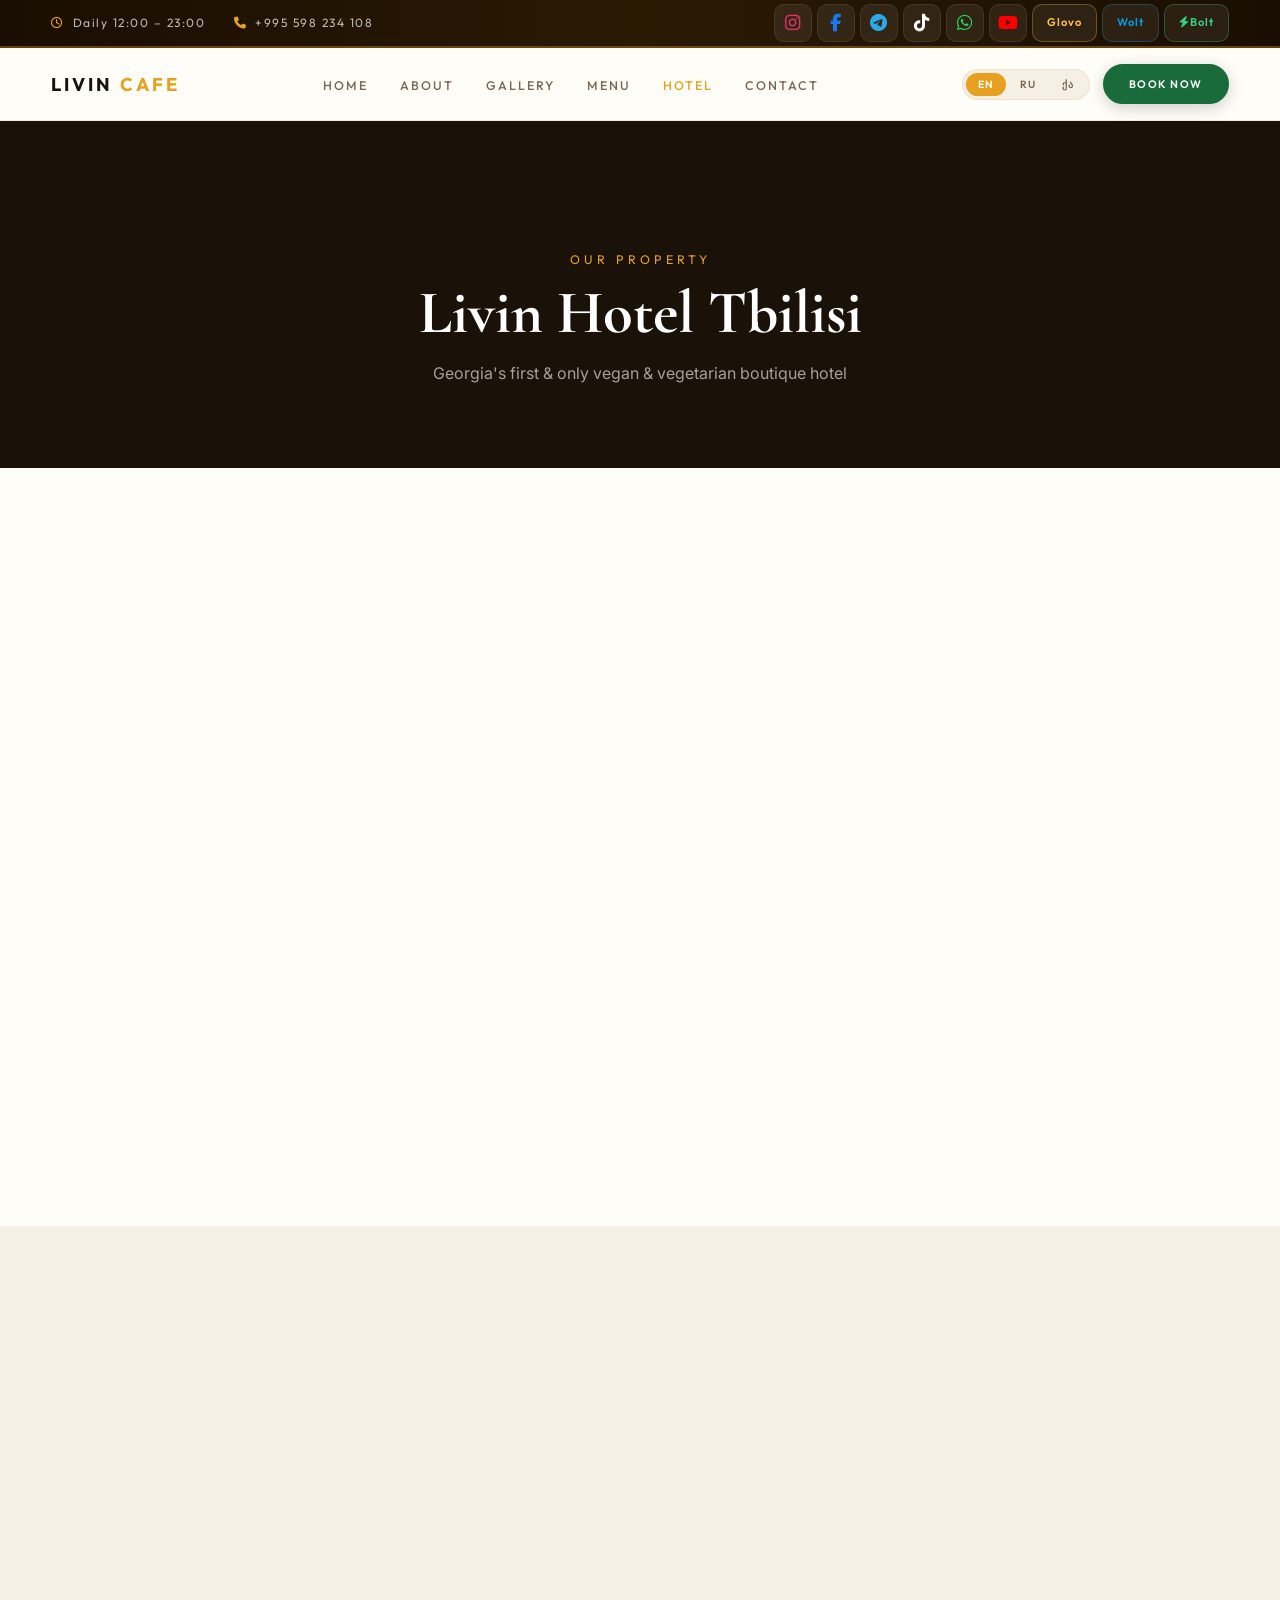
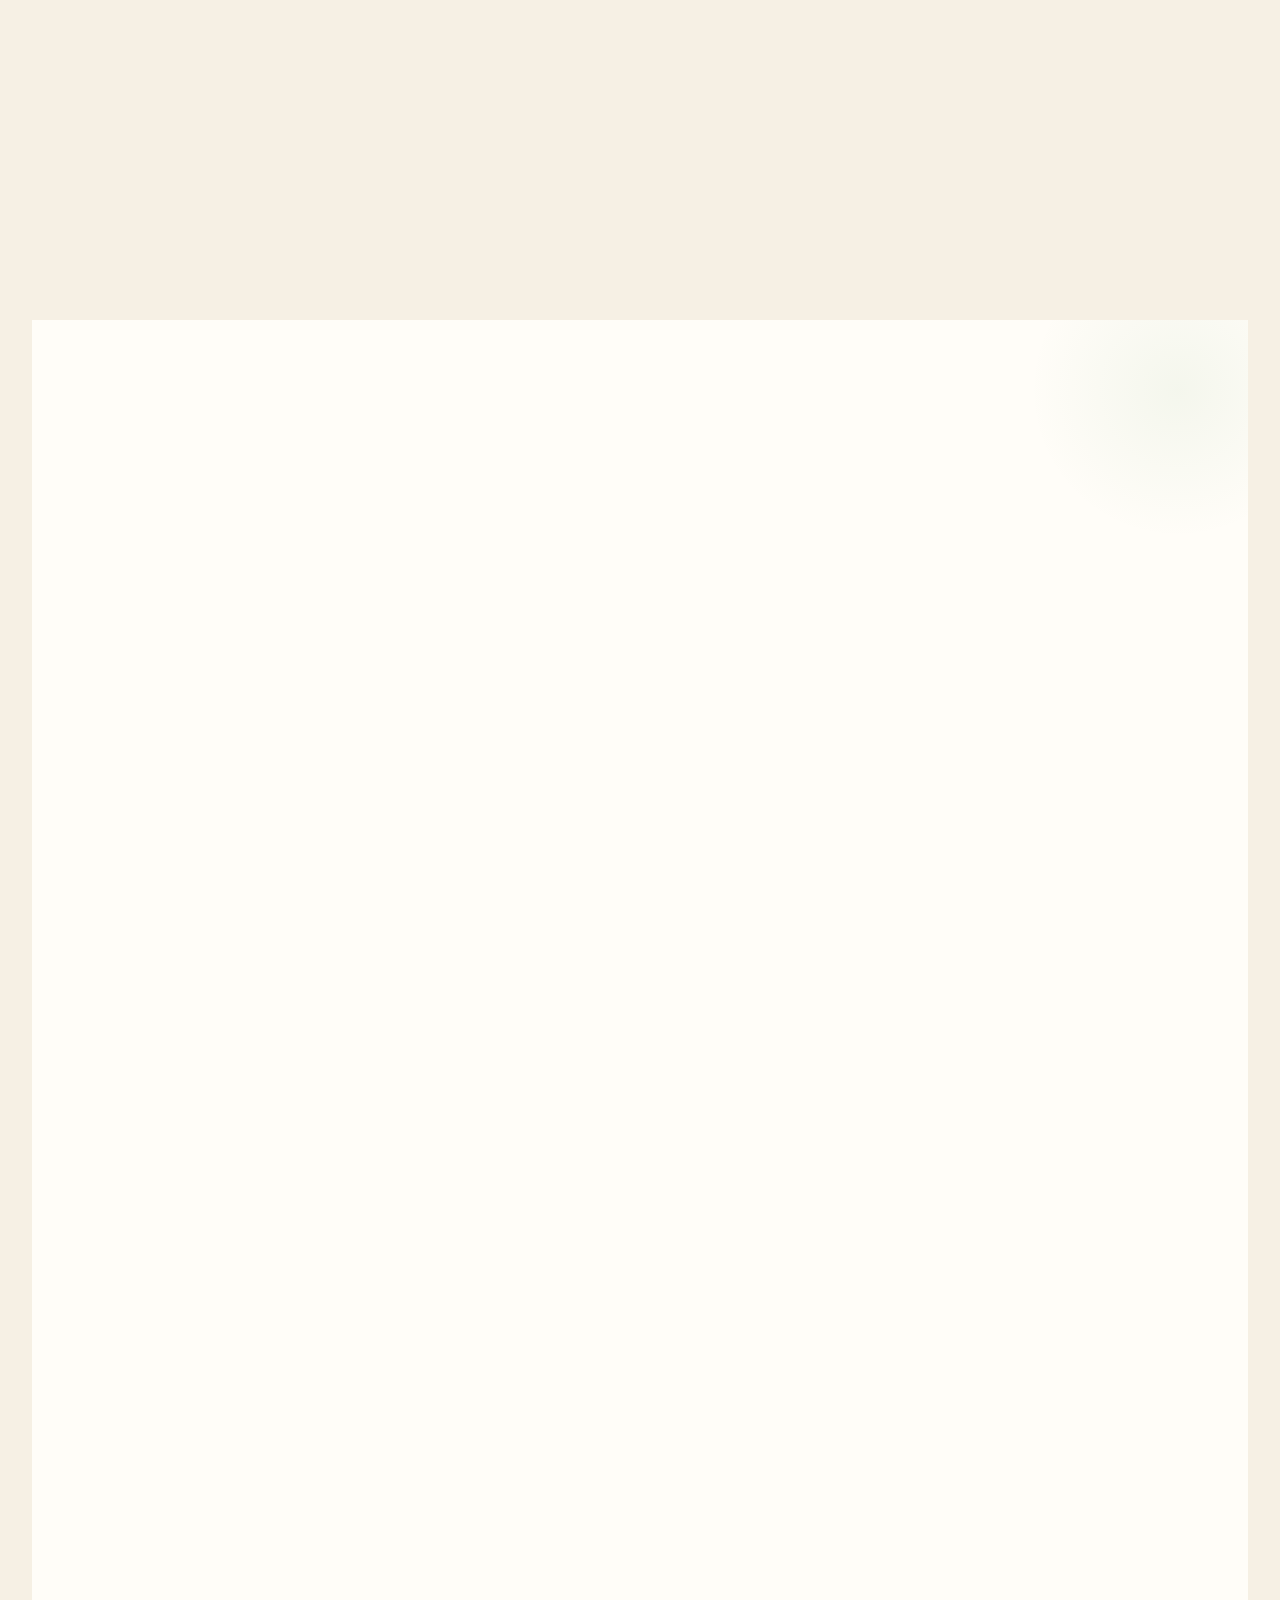
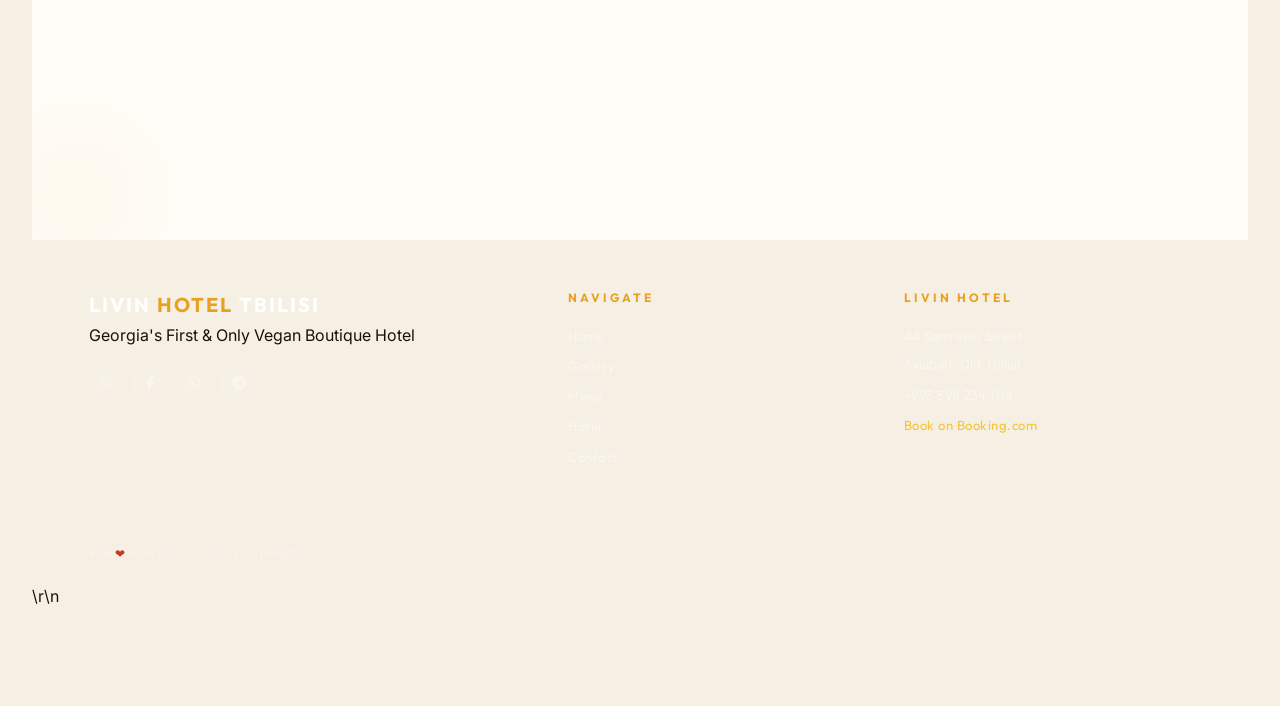
<file: hotel.html>
﻿<!DOCTYPE html><html lang="en"><head>
    <link rel="manifest" href="manifest.json"><meta charset="UTF-8"><meta name="viewport" content="width=device-width,initial-scale=1.0"><title>Livin Hotel Tbilisi — First Vegan Boutique Hotel</title><meta name="description" content="Livin Hotel Tbilisi — Georgia first and only vegan and vegetarian boutique hotel with panoramic views of Holy Trinity Cathedral."><link rel="icon" type="image/png" href="favicon.png">
  <link rel="shortcut icon" href="favicon.ico">
  <link rel="stylesheet" href="style.css"><link rel="stylesheet" href="https://cdnjs.cloudflare.com/ajax/libs/font-awesome/6.5.1/css/all.min.css"></head><body><div class="top-bar">
  <div class="top-bar-left">
    <span class="top-hours"><i class="far fa-clock"></i> <span data-i18n="topHours">Daily 12:00 – 23:00</span></span>
    <a href="tel:+995598234108" class="top-phone"><i class="fas fa-phone"></i> +995 598 234 108</a>
  </div>
  <div class="top-bar-right">
    <a href="https://www.instagram.com/livin.cafe.tbilisi" target="_blank" class="tsoc ig"><i class="fab fa-instagram"></i></a>
    <a href="https://www.facebook.com/livincafetbilisi" target="_blank" class="tsoc fb"><i class="fab fa-facebook-f"></i></a>
    <a href="https://t.me/LIVINCAFETBILISI" target="_blank" class="tsoc tg"><i class="fab fa-telegram-plane"></i></a>
    <a href="https://www.tiktok.com/@livin.cafe.tbilisi" target="_blank" class="tsoc tt"><i class="fab fa-tiktok"></i></a>
    <a href="https://wa.me/995598234108" target="_blank" class="tsoc wa"><i class="fab fa-whatsapp"></i></a>
    <a href="https://www.youtube.com/@LivinCafeTbilisi" target="_blank" class="tsoc yt"><i class="fab fa-youtube"></i></a>
    <a href="https://glovoapp.com/ka/ge/tbilisi/stores/livin-cafe-tbilisi-tbi" target="_blank" class="tsoc tsoc-delivery glovo">Glovo</a>
    <a href="https://wolt.com/ka/geo/tbilisi/restaurant/livin-caf-tbilisi" target="_blank" class="tsoc tsoc-delivery wolt">Wolt</a>
    <a href="#" class="tsoc tsoc-delivery bolt"><i class="fas fa-bolt"></i> Bolt</a>
  </div>
</div>
<nav class="nav" id="nav">
  <a href="index.html" class="nav-logo"><span class="nav-brand">LIVIN <em>CAFE</em></span></a>
  <ul class="nav-center">
    <li><a href="index.html" data-i18n="navHome">Home</a></li>
    <li><a href="index.html#about" data-i18n="navAbout">About</a></li>
    <li><a href="gallery.html" data-i18n="navGallery">Gallery</a></li>
    <li><a href="index.html#menu" data-i18n="navMenu">Menu</a></li>
    <li><a href="hotel.html" class="active" data-i18n="navHotel">Hotel</a></li>
    <li><a href="index.html#contact" data-i18n="navContact">Contact</a></li>
  </ul>
  <div class="nav-right">
    <div class="lang-toggle">
      <button class="lang-btn active" data-lang="en">EN</button>
      <button class="lang-btn" data-lang="ru">RU</button>
      <button class="lang-btn" data-lang="ka">ქა</button>
    </div>
    <a href="https://www.booking.com/Share-yC6wMX" target="_blank" class="nav-cta" data-i18n="hotelBtn">Book Now</a>
  </div>
  <button class="hamburger" id="hamburger"><span></span><span></span><span></span></button>
</nav>
<div class="mobile-nav" id="mobileNav">
  <a href="index.html">Home</a><a href="gallery.html">Gallery</a><a href="index.html#menu">Menu</a>
  <a href="hotel.html">Hotel</a><a href="index.html#contact">Contact</a>
  <a href="https://www.booking.com/Share-yC6wMX" target="_blank">Book Now</a>
  <div class="mobile-lang"><button class="lang-btn" data-lang="en">EN</button><button class="lang-btn" data-lang="ru">RU</button><button class="lang-btn" data-lang="ka">ქა</button></div>
</div><div class="page-hero">
  <div class="container">
    <span class="section-label" data-i18n="hotelLabel">Our Property</span>
    <h1 class="section-title" data-i18n="hotelTitle">Livin Hotel Tbilisi</h1>
    <p class="section-sub" data-i18n="hotelSub">Georgia's first &amp; only vegan &amp; vegetarian boutique hotel</p>
  </div>
</div>

<section style="background:var(--bg)">
  <div class="container">
    <div class="hotel-grid">
      <div class="hotel-gallery-wrap reveal">
        <img src="photos/rooftop-view.jpg" class="hotel-img-main" alt="Hotel rooftop view">
        <div class="hotel-img-row">
          <img src="photos/interior.jpg" alt="Hotel interior">
          <img src="photos/lounge.jpg" alt="Hotel lounge">
          <img src="photos/cathedral-view2.jpg" alt="Cathedral view">
        </div>
      </div>
      <div class="reveal">
        <div class="hotel-badges">
          <span class="hotel-badge"><i class="fas fa-leaf"></i> <span data-i18n="hb1">First &amp; Only Vegan Hotel</span></span>
          <span class="hotel-badge"><i class="fas fa-bed"></i> <span data-i18n="hb2">12 Room Boutique Property</span></span>
          <span class="hotel-badge"><i class="fas fa-eye"></i> <span data-i18n="hb3">Best City View</span></span>
          <span class="hotel-badge"><i class="fas fa-seedling"></i> <span data-i18n="hb4">Eco Comfort</span></span>
        </div>
        <p class="hotel-desc" data-i18n="hotelDesc">An intimate 12-room boutique stay nestled in the heart of Avlabari, Old Tbilisi. Livin Hotel is Georgia's first and only fully vegan &amp; vegetarian hotel — where every detail reflects a commitment to sustainable, mindful living. Wake up to breathtaking views of Holy Trinity Cathedral right from your window.</p>
        <a href="https://www.booking.com/Share-yC6wMX" target="_blank" class="btn-main" data-i18n="hotelBtn">Book Your Stay on Booking.com</a>
      </div>
    </div>
  </div>
</section>

<section style="background:var(--bg2)">
  <div class="container">
    <span class="section-label reveal">Location</span>
    <h2 class="section-title reveal">Find Us</h2>
    <p class="section-sub reveal">44 Samreklo Street, Avlabari — 80m from Holy Trinity Cathedral</p>
    <div class="map-wrap reveal" style="margin-top:2.5rem;height:420px">
      <iframe src="https://maps.google.com/maps?q=41.698880,44.814075&t=&z=17&ie=UTF8&iwloc=&output=embed" loading="lazy" title="Livin Hotel Map" allowfullscreen></iframe>
    </div>
  </div>

<!-- REVIEWS SECTION -->
<section class="reviews-section" id="reviews">
  <div class="container">
    <span class="section-label reveal">Guest Reviews</span>
    <h2 class="section-title reveal">What Our Guests Say</h2>
    <p class="section-sub reveal">Authentic experiences from our wonderful visitors</p>
    <div class="reviews-grid reveal">
      <div class="review-card">
        <div class="review-header">
          <div class="reviewer-info">
            <h3>Aina Sol</h3>
            <div class="reviewer-badge">8 reviews · 5 photos</div>
          </div>
          <div class="review-rating">
            <span class="heart">❤️</span><span class="heart">❤️</span><span class="heart">❤️</span><span class="heart">❤️</span><span class="heart">❤️</span><span class="heart">❤️</span><span class="heart">❤️</span>
          </div>
        </div>
        <div class="review-date">5 months ago</div>
        <div class="review-text">A beautiful new vegan/vegetarian spot in Tbilisi. The location is stunning — set high above the city with a wide, open view. It’s especially lovely at sunset, when the whole space feels peaceful and expansive.</div>
      </div>
      
      <div class="review-card">
        <div class="review-header">
          <div class="reviewer-info">
            <h3>Robin Makkar</h3>
            <div class="reviewer-badge">2 reviews · 5 photos</div>
          </div>
          <div class="review-rating">
            <span class="heart">❤️</span><span class="heart">❤️</span><span class="heart">❤️</span><span class="heart">❤️</span><span class="heart">❤️</span><span class="heart">❤️</span><span class="heart">❤️</span>
          </div>
        </div>
        <div class="review-date">3 months ago</div>
        <div class="review-text">TOO GOOD TO BE TRUE❤️❤️❤️✨✨✨. Absolutely loved this place! The food was mind-blowingly good and truly A-class. The ambience is super aesthetic and adds so much charm to the overall experience.</div>
      </div>
      
      <div class="review-card">
        <div class="review-header">
          <div class="reviewer-info">
            <h3>Anjali Kadyan</h3>
            <div class="reviewer-badge">14 reviews · 1 photo</div>
          </div>
          <div class="review-rating">
            <span class="heart">❤️</span><span class="heart">❤️</span><span class="heart">❤️</span><span class="heart">❤️</span><span class="heart">❤️</span><span class="heart">❤️</span>
          </div>
        </div>
        <div class="review-date">4 months ago</div>
        <div class="review-text">Livin Cafe in Tbilisi is an absolute gem! 🌄 The highlight is the stunning 360-degree view of the city—perfect during sunset and equally magical at night. The ambiance is calm, cozy, and ideal whether you're dining solo or with friends.</div>
      </div>
      
      <div class="review-card">
        <div class="review-header">
          <div class="reviewer-info">
            <h3>Samuel Alipour-fard</h3>
            <div class="reviewer-badge">32 reviews · 26 photos</div>
          </div>
          <div class="review-rating">
            <span class="heart">❤️</span><span class="heart">❤️</span><span class="heart">❤️</span><span class="heart">❤️</span><span class="heart">❤️</span><span class="heart">❤️</span>
          </div>
        </div>
        <div class="review-date">3 months ago</div>
        <div class="review-text">I'll first say: I highly recommend you visit. Even if you are not there for the completely vegetarian menu, you will enjoy. The food quality is exceptional and the service is outstanding.</div>
      </div>
      
      <div class="review-card">
        <div class="review-header">
          <div class="reviewer-info">
            <h3>Nil Malika</h3>
            <div class="reviewer-badge">5 reviews · 1 photo</div>
          </div>
          <div class="review-rating">
            <span class="heart">❤️</span><span class="heart">❤️</span><span class="heart">❤️</span><span class="heart">❤️</span><span class="heart">❤️</span>
          </div>
        </div>
        <div class="review-date">2 months ago</div>
        <div class="review-text">Hidden gem! 💎 The food was scrumptious. Stunning view of the Holy Trinity Church and the city. Fantastic service. A must-visit for anyone traveling to Tbilisi.</div>
      </div>
      
      <div class="review-card">
        <div class="review-header">
          <div class="reviewer-info">
            <h3>Simran</h3>
            <div class="reviewer-badge">1 review</div>
          </div>
          <div class="review-rating">
            <span class="heart">❤️</span><span class="heart">❤️</span><span class="heart">❤️</span><span class="heart">❤️</span><span class="heart">❤️</span>
          </div>
        </div>
        <div class="review-date">2 months ago</div>
        <div class="review-text">Had an absolutely wonderful time here! Such a gorgeous and cozy place, I loved it! There was great variety of food options and everything we tried was sooo goood! Definitely worth visiting! It’s gonna be my go to place now.</div>
      </div>
    </div>
    
    <div class="reviews-cta reveal">
      <p>Want to share your experience? Leave us a review on Google!</p>
      <a href="https://maps.app.goo.gl/QhFPs6GxrP2SjSTF9" target="_blank" class="btn-main">Leave a Google Review</a>
    </div>
  </div>
</section>
  <div class="footer-top">
    <div class="footer-brand">
      <div class="footer-logo-text">LIVIN <em>HOTEL</em> TBILISI</div>
      <p data-i18n="hotelSub">Georgia's First &amp; Only Vegan Boutique Hotel</p>
      <div class="footer-socials-row">
        <a href="https://www.instagram.com/livin.cafe.tbilisi" target="_blank"><i class="fab fa-instagram"></i></a>
        <a href="https://www.facebook.com/livincafetbilisi" target="_blank"><i class="fab fa-facebook-f"></i></a>
        <a href="https://wa.me/995598234108" target="_blank"><i class="fab fa-whatsapp"></i></a>
        <a href="https://t.me/LIVINCAFETBILISI" target="_blank"><i class="fab fa-telegram-plane"></i></a>
      </div>
    </div>
    <div class="footer-col">
      <h5>Navigate</h5>
      <a href="index.html">Home</a><a href="gallery.html">Gallery</a>
      <a href="index.html#menu">Menu</a><a href="hotel.html">Hotel</a><a href="index.html#contact">Contact</a>
    </div>
    <div class="footer-col">
      <h5>Livin Hotel</h5>
      <p>44 Samreklo Street</p><p>Avlabari, Old Tbilisi</p>
      <p style="margin-top:.5rem"><a href="tel:+995598234108">+995 598 234 108</a></p>
      <p><a href="https://www.booking.com/Share-yC6wMX" target="_blank" style="color:var(--saffron-light)">Book on Booking.com</a></p>
    </div>
  </div>
  <div class="footer-bottom">
    <p>With <span class="heart">&#10084;</span> from Tbilisi &middot; &copy; 2026 Livin Hotel Tbilisi</p>
    <p style="font-size:.68rem;opacity:.5">44 Samreklo, Avlabari, Old Tbilisi</p>
  </div>
</footer>
<script src="script.js"></script>    <!-- Service Worker Registration -->
    <script>
    if ('serviceWorker' in navigator) {
      window.addEventListener('load', function() {
        navigator.serviceWorker.register('/service-worker.js').then(function(registration) {
          console.log('ServiceWorker registration successful with scope: ', registration.scope);
        }, function(err) {
          console.log('ServiceWorker registration failed: ', err);
        });
      });
    }
    </script>
  </body></html>
\r\n
</file>
<file: style.css>
﻿@import url('https://fonts.googleapis.com/css2?family=Cormorant+Garamond:ital,wght@0,400;0,600;0,700;1,400;1,700&family=Inter:wght@300;400;500;600&family=Outfit:wght@300;400;500;600;700&display=swap');:root{--green:#1a6b3c;--green-light:#2ecc71;--gold:#c9a84c;--saffron:#e8a020;--saffron-light:#f5c430;--bg:#fffdf8;--bg2:#f6f0e4;--bg3:#f0e8d5;--card:#ffffff;--dark:#1a1208;--dark2:#120d06;--text:#1a1208;--text-muted:#7a6652;--border:rgba(201,168,76,.18);--heading:'Cormorant Garamond',serif;--body:'Inter',sans-serif;--accent:'Outfit',sans-serif;--shadow:0 4px 24px rgba(26,18,8,.08);--shadow-lg:0 12px 50px rgba(26,18,8,.14)}*,*::before,*::after{margin:0;padding:0;box-sizing:border-box}html{scroll-behavior:smooth}body{font-family:var(--body);background:var(--bg);color:var(--text);overflow-x:hidden;line-height:1.7}::-webkit-scrollbar{width:4px}::-webkit-scrollbar-track{background:var(--bg2)}::-webkit-scrollbar-thumb{background:var(--saffron);border-radius:3px}.skip-link{position:absolute;top:-40px;left:0;background:var(--saffron);color:white;padding:8px 16px;z-index:1000;transition:top 0.3s;font-family:var(--accent);font-size:0.875rem;border-radius:0 0 8px 8px;}.skip-link:focus{top:0;}.lang-btn{transition:all 0.3s ease;position:relative;overflow:hidden;}.lang-btn:active{transform:scale(0.95);}.lang-btn::after{content:'';position:absolute;top:50%;left:50%;width:0;height:0;background:rgba(255,255,255,0.2);border-radius:50%;transform:translate(-50%,-50%);transition:width 0.3s ease,height 0.3s ease;}.lang-btn:active::after{width:100px;height:100px;}.nav-cta{position:relative;overflow:hidden;font-weight:700;box-shadow:0 4px 15px rgba(26,18,8,0.2);}.nav-cta:hover{box-shadow:0 6px 20px rgba(26,18,8,0.3);transform:translateY(-2px);}.nav-cta:active{transform:translateY(0);}.marquee{position:relative;}.marquee-controls{position:absolute;bottom:10px;right:15px;display:flex;gap:8px;z-index:10;}.marquee-btn{width:32px;height:32px;border-radius:50%;background:rgba(255,255,255,0.1);border:1px solid rgba(255,255,255,0.2);color:var(--saffron);display:flex;align-items:center;justify-content:center;cursor:pointer;transition:all 0.3s ease;font-size:0.875rem;}.marquee-btn:hover{background:rgba(255,255,255,0.2);transform:scale(1.1);}.marquee-btn:active{transform:scale(0.9);}.top-bar{background:linear-gradient(90deg,#1a0e02 0%,#2a1a04 50%,#1a0e02 100%);border-bottom:2px solid rgba(232,160,32,.35);padding:.6rem 4%;display:flex;align-items:center;justify-content:space-between;position:sticky;top:0;z-index:200;height:48px}.top-bar-left{display:flex;align-items:center;gap:1.8rem}.top-hours,.top-phone{font-family:var(--accent);font-size:.75rem;color:rgba(255,255,255,.7);letter-spacing:1.5px;text-decoration:none;display:flex;align-items:center;gap:8px;transition:.3s}.top-hours i{color:var(--saffron)}.top-phone i{color:var(--saffron)}.top-phone:hover{color:var(--saffron-light)}.top-bar-right{display:flex;align-items:center;gap:5px}.tsoc{width:38px;height:38px;border-radius:10px;background:rgba(255,255,255,.07);display:flex;align-items:center;justify-content:center;text-decoration:none;color:rgba(255,255,255,.6);font-size:1.1rem;transition:.3s;border:1px solid rgba(255,255,255,.08)}.tsoc:hover{transform:translateY(-2px);background:rgba(255,255,255,.14);border-color:rgba(255,255,255,.2)}.tsoc.ig:hover{color:#E1306C;border-color:#E1306C;background:rgba(225,48,108,.12)}.tsoc.fb:hover{color:#1877F2;border-color:#1877F2;background:rgba(24,119,242,.12)}.tsoc.tg:hover{color:#29A9EB;border-color:#29A9EB;background:rgba(41,169,235,.12)}.tsoc.tt:hover{color:#fff;border-color:#fff;background:#000}.tsoc.wa:hover{color:#25D366;border-color:#25D366;background:rgba(37,211,102,.12)}.tsoc.yt:hover{color:#FF0000;border-color:#FF0000;background:rgba(255,0,0,.12)}.tsoc.ig{color:#E1306C}.tsoc.fb{color:#1877F2}.tsoc.tg{color:#29A9EB}.tsoc.tt{color:#fff}.tsoc.wa{color:#25D366}.tsoc.yt{color:#FF0000}.tsoc-delivery{width:auto;padding:0 14px;font-family:var(--accent);font-size:.7rem;font-weight:600;letter-spacing:1px;color:rgba(255,255,255,.7)!important}.tsoc-delivery.glovo{color:#FFC244!important;border-color:rgba(255,194,68,.3)!important}.tsoc-delivery.wolt{color:#009de0!important;border-color:rgba(0,157,224,.3)!important}.tsoc-delivery.bolt{color:#34D186!important;border-color:rgba(52,209,134,.3)!important}.nav{position:sticky;top:48px;width:100%;z-index:100;padding:1rem 4%;display:flex;align-items:center;justify-content:space-between;background:rgba(255,253,248,.96);backdrop-filter:blur(20px);-webkit-backdrop-filter:blur(20px);border-bottom:1px solid var(--border);transition:.4s;will-change:padding,box-shadow}.nav.scrolled{padding:.7rem 4%;box-shadow:var(--shadow)}.page-hero,.marquee{margin-top:0}.nav-logo{text-decoration:none}.nav-brand{font-family:var(--accent);font-size:1.15rem;font-weight:700;color:var(--dark);letter-spacing:3px}.nav-brand em{color:var(--saffron);font-style:normal}.nav-center{display:flex;gap:2rem;list-style:none}.nav-center a{text-decoration:none;color:var(--text-muted);font-size:.78rem;font-weight:500;letter-spacing:2px;text-transform:uppercase;transition:color .3s;font-family:var(--accent);position:relative}.nav-center a:hover,.nav-center a.active{color:var(--saffron)}.nav-center a::after{content:'';position:absolute;bottom:-4px;left:0;width:0;height:2px;background:var(--saffron);border-radius:2px;transition:width .3s}.nav-center a:hover::after{width:100%}.nav-right{display:flex;align-items:center;gap:.8rem}.lang-toggle{display:flex;gap:2px;background:var(--bg2);border-radius:20px;padding:3px;border:1px solid var(--border)}.lang-btn{padding:5px 12px;border-radius:16px;border:none;background:transparent;color:var(--text-muted);font-size:.65rem;font-weight:600;cursor:pointer;transition:.3s;font-family:var(--accent);letter-spacing:1px}.lang-btn.active{background:var(--saffron);color:#fff}.nav-cta{padding:9px 24px;border-radius:30px;background:var(--green);color:#fff;text-decoration:none;font-size:.68rem;font-weight:600;letter-spacing:1.5px;text-transform:uppercase;transition:.3s;font-family:var(--accent);border:2px solid var(--green)}.nav-cta:hover{background:transparent;color:var(--green);border-color:var(--green)}.hamburger{display:none;flex-direction:column;gap:5px;cursor:pointer;background:none;border:none;padding:4px}.hamburger span{display:block;width:26px;height:2px;background:var(--dark);transition:.3s;border-radius:2px}.hamburger.active span:nth-child(1){transform:rotate(45deg) translate(5px,5px)}.hamburger.active span:nth-child(2){opacity:0}.hamburger.active span:nth-child(3){transform:rotate(-45deg) translate(5px,-5px)}.mobile-nav{display:none;position:fixed;inset:0;background:rgba(255,253,248,.98);backdrop-filter:blur(30px);-webkit-backdrop-filter:blur(30px);z-index:999;flex-direction:column;justify-content:center;align-items:center;transform:translateX(100%);transition:transform .5s cubic-bezier(.16,1,.3,1)}.mobile-nav.open{transform:translateX(0)}.mobile-nav a{font-family:var(--heading);font-size:2.2rem;color:var(--dark);text-decoration:none;padding:.5rem;display:block;transition:.3s;font-weight:600}.mobile-nav a:hover{color:var(--saffron)}.mobile-lang{display:flex;gap:8px;margin-top:2rem}.mobile-lang .lang-btn{padding:10px 22px;font-size:.85rem}.hero{position:relative;height:100vh;min-height:700px;display:flex;align-items:flex-end;padding-bottom:7rem}.hero-video-wrap{position:absolute;inset:0;will-change:transform;overflow:hidden}.hero-video{width:100%;height:100%;object-fit:cover;filter:brightness(.55) saturate(1.15)}.hero-overlay{position:absolute;inset:0;background:linear-gradient(180deg,rgba(26,18,8,.5) 0%,rgba(26,18,8,.1) 30%,transparent 50%,rgba(26,18,8,.45) 70%,rgba(26,18,8,.92) 100%)}.hero-content{position:relative;z-index:2;padding:0 6%;max-width:950px;width:100%}.hero-label{font-family:var(--accent);font-size:.75rem;letter-spacing:4px;text-transform:uppercase;color:var(--saffron);margin-bottom:1.4rem;display:block;opacity:0;animation:fadeUp .8s .2s forwards}.hero h1{font-family:var(--heading);font-size:clamp(4rem,8vw,7.5rem);font-weight:700;line-height:.96;letter-spacing:-2px;margin-bottom:1.8rem;opacity:0;animation:fadeUp .8s .4s forwards;color:#fff}.hero h1 .green{color:var(--green-light)}.hero h1 .gold{color:var(--saffron-light)}.hero-desc{font-size:clamp(1.05rem,1.5vw,1.2rem);color:rgba(255,255,255,.88);font-weight:400;max-width:580px;margin-bottom:3rem;line-height:1.85;opacity:0;animation:fadeUp .8s .6s forwards}.hero-actions{display:flex;gap:1rem;flex-wrap:wrap;opacity:0;animation:fadeUp .8s .9s forwards}.btn-main{padding:14px 38px;border-radius:50px;background:var(--saffron);color:#fff;text-decoration:none;font-size:.78rem;font-weight:600;letter-spacing:1.5px;text-transform:uppercase;transition:.3s;border:2px solid var(--saffron);font-family:var(--accent);display:inline-flex;align-items:center;gap:8px}.btn-main:hover{background:transparent;color:var(--saffron);box-shadow:0 0 30px rgba(232,160,32,.2)}.btn-ghost{padding:14px 38px;border-radius:50px;background:transparent;color:#fff;text-decoration:none;font-size:.78rem;font-weight:500;letter-spacing:1.5px;text-transform:uppercase;border:1px solid rgba(255,255,255,.3);transition:.3s;font-family:var(--accent)}.btn-ghost:hover{border-color:var(--saffron);color:var(--saffron)}.hero-scroll{position:absolute;bottom:2.5rem;left:50%;transform:translateX(-50%);z-index:2;display:flex;flex-direction:column;align-items:center;gap:6px;opacity:0;animation:fadeIn 1s 1.5s forwards}.hero-scroll span{font-family:var(--accent);font-size:.58rem;letter-spacing:4px;text-transform:uppercase;color:rgba(255,255,255,.5)}.hero-scroll-line{width:1px;height:32px;background:linear-gradient(180deg,var(--saffron),transparent);animation:pulse 2s infinite}.marquee{overflow:hidden;padding:1.2rem 0;background:var(--dark);border-top:2px solid rgba(232,160,32,.2);border-bottom:2px solid rgba(232,160,32,.2)}.marquee-track{display:flex;gap:2.5rem;animation:scroll 28s linear infinite;width:max-content;will-change:transform}.marquee-item{white-space:nowrap;font-family:var(--heading);font-size:1.05rem;color:rgba(255,255,255,.45);display:flex;align-items:center;gap:.8rem}.marquee-item .dot{width:5px;height:5px;border-radius:50%;background:var(--saffron)}section{padding:6rem 2rem;contain:layout style}section:nth-of-type(even){background:var(--bg2)}.container{max-width:1140px;margin:0 auto}.section-label{font-family:var(--accent);font-size:.78rem;letter-spacing:4px;text-transform:uppercase;color:var(--saffron);margin-bottom:.6rem;display:block}.section-title{font-family:var(--heading);font-size:clamp(2.4rem,5vw,3.8rem);font-weight:700;line-height:1.08;color:var(--dark);margin-bottom:.8rem}.section-sub{color:var(--text-muted);font-size:1rem;max-width:520px;font-weight:400;line-height:1.8}.about-grid{display:grid;grid-template-columns:1fr 1.1fr;gap:5rem;align-items:center;margin-top:3rem}.about-img{border-radius:20px;overflow:hidden;aspect-ratio:4/5;box-shadow:var(--shadow-lg)}.about-img img{width:100%;height:100%;object-fit:cover;transition:transform .6s}.about-img:hover img{transform:scale(1.03)}.about-body p{color:var(--text-muted);font-size:1rem;line-height:1.9;margin-bottom:1.5rem;font-weight:400}.about-body blockquote{font-family:var(--heading);font-size:1.5rem;font-style:italic;color:var(--saffron);line-height:1.6;margin:2rem 0;padding-left:1.5rem;border-left:3px solid var(--saffron)}.values{list-style:none;display:grid;grid-template-columns:1fr 1fr;gap:.7rem;margin:1.5rem 0}.values li{display:flex;align-items:center;gap:10px;font-size:.95rem;color:var(--text-muted);font-weight:400}.check{width:22px;height:22px;min-width:22px;border-radius:50%;background:rgba(232,160,32,.1);color:var(--saffron);display:flex;align-items:center;justify-content:center;font-size:.65rem;border:1px solid rgba(232,160,32,.25)}.owner-section{background:var(--bg2);padding:4rem 2rem}.owner-card{max-width:800px;margin:0 auto;display:flex;align-items:center;gap:3rem;background:var(--card);border:1px solid var(--border);border-radius:24px;padding:3rem;box-shadow:var(--shadow)}.owner-photo{flex-shrink:0}.owner-initials{width:100px;height:100px;border-radius:50%;background:linear-gradient(135deg,var(--saffron),var(--gold));display:flex;align-items:center;justify-content:center;font-family:var(--heading);font-size:2.2rem;font-weight:700;color:#fff}.owner-info .section-label{margin-bottom:.3rem}.owner-info h3{font-family:var(--heading);font-size:2.2rem;font-weight:700;color:var(--dark);margin-bottom:.8rem}.owner-info p{color:var(--text-muted);font-size:.88rem;line-height:1.8;margin-bottom:1.2rem}.owner-linkedin{display:inline-flex;align-items:center;gap:8px;padding:11px 26px;border-radius:30px;background:rgba(10,102,194,.08);color:#0a66c2;text-decoration:none;font-size:.78rem;font-weight:600;letter-spacing:1px;border:1px solid rgba(10,102,194,.2);transition:.3s;font-family:var(--accent)}.owner-linkedin:hover{background:rgba(10,102,194,.15);transform:translateY(-2px)}.mission-section{background:var(--bg);padding:6rem 2rem;position:relative;overflow:hidden}.mission-section::before{content:'';position:absolute;top:-80px;right:-80px;width:300px;height:300px;border-radius:50%;background:radial-gradient(circle,rgba(74,140,60,.06) 0%,transparent 70%);pointer-events:none}.mission-section::after{content:'';position:absolute;bottom:-80px;left:-80px;width:250px;height:250px;border-radius:50%;background:radial-gradient(circle,rgba(232,160,32,.05) 0%,transparent 70%);pointer-events:none}.mission-inner{max-width:820px;margin:0 auto;text-align:center;position:relative;z-index:1}.mission-icon{font-size:3rem;margin-bottom:1.5rem;display:block}.mission-inner .section-title{margin-bottom:1.5rem}.mission-text{font-size:1.08rem;color:var(--text-muted);line-height:2;font-weight:300;max-width:680px;margin:0 auto 2.5rem}.mission-pillars{display:flex;gap:2rem;justify-content:center;flex-wrap:wrap}.mission-pillar{display:flex;align-items:center;gap:10px;padding:12px 24px;background:var(--card);border:1px solid var(--border);border-radius:50px;font-family:var(--accent);font-size:.8rem;font-weight:500;color:var(--text);box-shadow:var(--shadow);transition:.3s;letter-spacing:.5px}.mission-pillar:hover{transform:translateY(-3px);box-shadow:var(--shadow-lg);border-color:rgba(232,160,32,.3)}.mission-pillar i{color:var(--saffron);font-size:1rem}.photo-break{position:relative;height:60vh;min-height:420px;overflow:hidden;display:flex;align-items:center;justify-content:center}.photo-break img{position:absolute;inset:0;width:100%;height:100%;object-fit:cover;filter:brightness(.42);transition:transform 8s ease;will-change:transform}.photo-break:hover img{transform:scale(1.04)}.photo-break-overlay{position:absolute;inset:0;background:linear-gradient(180deg,rgba(26,18,8,.3) 0%,transparent 18%,transparent 82%,rgba(26,18,8,.3) 100%)}.photo-break-text{position:relative;z-index:2;text-align:center;max-width:760px;padding:0 2rem}.photo-break-text blockquote{font-family:var(--heading);font-size:clamp(1.8rem,3.8vw,3rem);font-style:italic;color:#fff;line-height:1.4;font-weight:600;text-shadow:0 2px 20px rgba(0,0,0,.4)}.photo-break-text cite{display:block;margin-top:1.2rem;font-family:var(--accent);font-size:.78rem;letter-spacing:3px;text-transform:uppercase;color:var(--saffron);font-style:normal}.menu-tabs{display:flex;gap:.5rem;flex-wrap:wrap;margin:2.5rem 0 2rem;border-bottom:2px solid var(--border);padding-bottom:1rem}.tab-btn{padding:9px 22px;border-radius:30px;border:1px solid var(--border);background:var(--card);color:var(--text-muted);font-size:.8rem;font-weight:500;letter-spacing:1.5px;text-transform:uppercase;cursor:pointer;transition:.3s;font-family:var(--accent)}.tab-btn:hover{border-color:var(--saffron);color:var(--saffron)}.tab-btn.active{background:var(--saffron);border-color:var(--saffron);color:#fff}.menu-panel{display:none}.menu-panel.active{display:block}.menu-grid{display:grid;grid-template-columns:repeat(3,1fr);gap:1rem}.menu-card{background:var(--card);border:1px solid var(--border);border-radius:16px;padding:1.4rem;display:flex;justify-content:space-between;align-items:flex-start;gap:1rem;transition:.3s;box-shadow:var(--shadow)}.menu-card:hover{transform:translateY(-3px);box-shadow:var(--shadow-lg);border-color:rgba(232,160,32,.3)}.menu-card-body h4{font-family:var(--heading);font-size:1.1rem;font-weight:600;color:var(--dark);margin-bottom:.3rem}.mc-desc{font-size:.85rem;color:var(--text-muted);line-height:1.6}.mc-price{font-family:var(--accent);font-size:.9rem;font-weight:700;color:var(--saffron);white-space:nowrap}.tag-v{font-size:.65rem;padding:3px 8px;border-radius:8px;vertical-align:middle;font-family:var(--accent);margin-left:5px;background:rgba(46,204,113,.1);color:var(--green);border:1px solid rgba(46,204,113,.2)}.tag-vg{font-size:.65rem;padding:3px 8px;border-radius:8px;vertical-align:middle;font-family:var(--accent);margin-left:5px;background:rgba(201,168,76,.1);color:#9a7a20;border:1px solid rgba(201,168,76,.2)}.menu-cta{text-align:center;padding:3rem 2rem;background:var(--bg2);border-radius:24px;border:1px solid var(--border);max-width:600px;margin:3rem auto 0;box-shadow:var(--shadow)}.menu-cta p{color:var(--text-muted);font-size:.9rem;margin-bottom:2rem;line-height:1.8}.contact-grid{display:grid;grid-template-columns:1fr 1fr;gap:3rem;margin-top:3rem}.contact-cards{display:flex;flex-direction:column;gap:.8rem}.c-card{background:var(--card);border:1px solid var(--border);border-radius:16px;padding:1.4rem;display:flex;align-items:flex-start;gap:1rem;transition:.3s;box-shadow:var(--shadow)}.c-card:hover{transform:translateY(-2px);box-shadow:var(--shadow-lg)}.c-icon{width:42px;height:42px;min-width:42px;border-radius:12px;background:rgba(232,160,32,.1);display:flex;align-items:center;justify-content:center;color:var(--saffron);font-size:1.05rem}.c-card h4{font-family:var(--accent);font-size:.75rem;text-transform:uppercase;letter-spacing:2px;color:var(--text-muted);margin-bottom:3px}.c-card p{font-size:.88rem;color:var(--text)}.c-card a{color:var(--green);text-decoration:none}.c-card a:hover{color:var(--saffron)}.c-note{font-size:.75rem;color:var(--text-muted);margin-top:3px}.delivery-links{display:flex;gap:.6rem;margin-top:.6rem;flex-wrap:wrap}.delivery-pill{display:inline-flex;align-items:center;gap:6px;padding:9px 22px;border-radius:30px;text-decoration:none;font-family:var(--accent);font-size:.76rem;font-weight:600;letter-spacing:.5px;transition:.3s}.glovo-pill{background:rgba(255,149,0,.1);color:#e68a00;border:2px solid rgba(255,149,0,.25)}.glovo-pill:hover{background:rgba(255,149,0,.18);transform:translateY(-2px)}.wolt-pill{background:rgba(0,157,224,.1);color:#009de0;border:2px solid rgba(0,157,224,.25)}.wolt-pill:hover{background:rgba(0,157,224,.18);transform:translateY(-2px)}.map-wrap{border-radius:20px;overflow:hidden;height:100%;min-height:420px;border:2px solid var(--border);box-shadow:var(--shadow)}.map-wrap iframe{width:100%;height:100%;border:none}.page-hero{background:var(--dark);padding:8rem 4% 5rem;text-align:center}.page-hero .section-label{color:var(--saffron)}.page-hero .section-title{color:#fff}.page-hero .section-sub{color:rgba(255,255,255,.6);margin:0 auto}.gallery-grid{display:grid;grid-template-columns:repeat(4,1fr);gap:8px;padding:8px}.gi{overflow:hidden;border-radius:10px;cursor:zoom-in;position:relative}.gi img{width:100%;height:100%;display:block;transition:transform .5s ease;aspect-ratio:4/3;object-fit:cover}.gi:hover img{transform:scale(1.05)}.lightbox{position:fixed;inset:0;background:rgba(0,0,0,.92);z-index:2000;display:none;align-items:center;justify-content:center;cursor:zoom-out;backdrop-filter:blur(8px);-webkit-backdrop-filter:blur(8px)}.lightbox.active{display:flex}.lightbox img{max-width:90vw;max-height:90vh;border-radius:12px;box-shadow:0 20px 80px rgba(0,0,0,.5);object-fit:contain}.lightbox-close{position:absolute;top:24px;right:32px;font-size:2rem;color:#fff;cursor:pointer;opacity:.7;transition:.3s;background:none;border:none;font-family:var(--accent)}.lightbox-close:hover{opacity:1;transform:scale(1.1)}.hotel-grid{display:grid;grid-template-columns:1fr 1fr;gap:4rem;align-items:start;margin-top:3rem}.hotel-gallery-wrap{display:flex;flex-direction:column;gap:.6rem}.hotel-img-main{width:100%;border-radius:20px;aspect-ratio:16/10;object-fit:cover;box-shadow:var(--shadow-lg)}.hotel-img-row{display:grid;grid-template-columns:repeat(3,1fr);gap:.6rem}.hotel-img-row img{width:100%;border-radius:10px;aspect-ratio:1;object-fit:cover;transition:.3s}.hotel-img-row img:hover{transform:scale(1.03);box-shadow:var(--shadow)}.hotel-badges{display:flex;flex-wrap:wrap;gap:.6rem;margin-bottom:2rem}.hotel-badge{display:flex;align-items:center;gap:8px;padding:9px 18px;background:var(--bg2);border:1px solid var(--border);border-radius:30px;font-family:var(--accent);font-size:.72rem;color:var(--dark);letter-spacing:.5px}.hotel-badge i{color:var(--saffron)}.hotel-desc{color:var(--text-muted);font-size:.93rem;line-height:1.9;margin-bottom:2rem}.footer{background:var(--dark2);color:rgba(255,255,255,.7);padding:0}.footer-top{border-bottom:1px solid rgba(255,255,255,.06);padding:3rem 4%;display:grid;grid-template-columns:1.5fr 1fr 1fr;gap:3rem;max-width:1200px;margin:0 auto}.footer-brand .footer-logo-text{font-family:var(--accent);font-size:1.25rem;font-weight:700;letter-spacing:2px;color:#fff}.footer-brand .footer-logo-text em{color:var(--saffron);font-style:normal}.footer-tagline-main{font-size:.92rem;color:rgba(255,255,255,.7);margin-top:.5rem;line-height:1.6;font-weight:400}.footer-tagline-sub{font-size:.78rem;color:rgba(255,255,255,.35);margin-bottom:1rem;letter-spacing:.5px}.google-review-btn{display:inline-flex;align-items:center;gap:10px;background:#fff;color:#3c4043;text-decoration:none;padding:10px 18px;border-radius:30px;font-family:var(--accent);font-size:.78rem;font-weight:600;letter-spacing:.3px;margin-bottom:1.2rem;transition:.3s;box-shadow:0 2px 10px rgba(0,0,0,.2)}.google-review-btn:hover{transform:translateY(-2px);box-shadow:0 4px 16px rgba(0,0,0,.3)}.footer-col h5{font-family:var(--accent);font-size:.75rem;letter-spacing:3px;text-transform:uppercase;color:var(--saffron);margin-bottom:1rem}.footer-col a{display:block;text-decoration:none;color:rgba(255,255,255,.45);font-size:.82rem;font-family:var(--accent);letter-spacing:.5px;margin-bottom:.5rem;transition:.3s}.footer-col a:hover{color:var(--saffron-light)}.footer-col p{font-size:.82rem;color:rgba(255,255,255,.45);margin-bottom:.4rem}.footer-socials-row{display:flex;gap:.5rem;flex-wrap:wrap;margin-top:1rem}.footer-socials-row a{width:36px;height:36px;border-radius:10px;background:rgba(255,255,255,.05);border:1px solid rgba(255,255,255,.06);display:flex;align-items:center;justify-content:center;text-decoration:none;color:rgba(255,255,255,.4);font-size:.9rem;transition:.3s}.footer-socials-row a:hover{color:var(--saffron-light);border-color:rgba(232,160,32,.3);background:rgba(232,160,32,.08)}.footer-bottom{padding:1.2rem 4%;display:flex;align-items:center;justify-content:space-between;max-width:1200px;margin:0 auto}.footer-bottom p{font-size:.72rem;color:rgba(255,255,255,.3);font-family:var(--accent)}.footer-bottom .heart{color:#c0392b}.hero-location{display:inline-flex;align-items:center;gap:8px;background:rgba(255,255,255,.1);border:1px solid rgba(255,255,255,.2);color:rgba(255,255,255,.9);padding:10px 20px;border-radius:30px;font-size:.88rem;font-weight:400;margin-bottom:2rem;backdrop-filter:blur(8px);-webkit-backdrop-filter:blur(8px);opacity:0;animation:fadeUp .8s .7s forwards;letter-spacing:.3px}.hero-location svg{width:16px;height:16px;stroke:var(--saffron);flex-shrink:0}@keyframes fadeUp{from{opacity:0;transform:translateY(30px)}to{opacity:1;transform:translateY(0)}}@keyframes fadeIn{from{opacity:0}to{opacity:1}}@keyframes pulse{0%,100%{opacity:1;height:32px}50%{opacity:.3;height:18px}}@keyframes scroll{from{transform:translateX(0)}to{transform:translateX(-50%)}}.reveal{opacity:0;transform:translateY(28px);transition:all .55s cubic-bezier(.16,1,.3,1)}.reveal.vis{opacity:1;transform:translateY(0)}@media(max-width:1024px){.menu-grid{grid-template-columns:1fr 1fr}.hotel-grid{grid-template-columns:1fr}.about-grid{grid-template-columns:1fr;gap:2.5rem}.about-img{max-height:400px;aspect-ratio:16/10}.gallery-grid{grid-template-columns:repeat(3,1fr)}.footer-top{grid-template-columns:1fr}.mission-pillars{gap:1rem}}@media(max-width:900px){.nav-center,.nav-right{display:none}.hamburger{display:flex}.mobile-nav{display:flex}.contact-grid{grid-template-columns:1fr}.top-bar-left{display:none}}@media(max-width:600px){section{padding:4rem 1.2rem}.hero{padding-bottom:4rem;min-height:100svh;padding-top:0}.hero-content{padding:0 1.4rem}.hero-label{font-size:.68rem;letter-spacing:3px}.hero h1{font-size:clamp(3rem,14vw,5rem);letter-spacing:-1px}.hero-desc{font-size:.95rem}.hero-location{font-size:.78rem;padding:8px 14px}.hero-actions{gap:.8rem}.btn-main,.btn-ghost{padding:12px 24px;font-size:.72rem}.top-bar{display:none}.nav{top:0;padding:14px 20px}.nav.scrolled{padding:12px 20px}.nav-cta{padding:8px 14px;font-size:.6rem;letter-spacing:.5px}.marquee-item{font-size:.85rem}.menu-grid{grid-template-columns:1fr}.gallery-grid{grid-template-columns:repeat(2,1fr);gap:5px;padding:5px}.owner-card{flex-direction:column;text-align:center;padding:1.8rem 1.2rem}.owner-initials{margin:0 auto}.footer-top{grid-template-columns:1fr;gap:2rem;padding:2.5rem 1.5rem}.footer-bottom{flex-direction:column;gap:.5rem;text-align:center;padding:1rem 1.5rem}.mission-pillars{gap:.7rem}.mission-pillar{padding:9px 16px;font-size:.75rem}.contact-grid{grid-template-columns:1fr}.contact-map{min-height:280px}.menu-tabs{gap:.4rem}.tab-btn{padding:7px 14px;font-size:.72rem;letter-spacing:1px}.delivery-pill{padding:8px 16px;font-size:.72rem}.hero-scroll{display:none}.about-grid{grid-template-columns:1fr;gap:2rem}.about-img{aspect-ratio:16/9}.values{grid-template-columns:1fr}.photo-break{height:auto;min-height:320px;padding:3rem 1rem}.photo-break-text blockquote{font-size:1.4rem}.section-title{font-size:clamp(2rem,8vw,2.8rem)}}

/* ─── REVIEWS SECTION ─── */
.reviews-section{background:var(--bg);padding:6rem 2rem;position:relative;overflow:hidden}
.reviews-section::before{content:'';position:absolute;top:-80px;right:-80px;width:300px;height:300px;border-radius:50%;background:radial-gradient(circle,rgba(74,140,60,.06) 0%,transparent 70%);pointer-events:none}
.reviews-section::after{content:'';position:absolute;bottom:-80px;left:-80px;width:250px;height:250px;border-radius:50%;background:radial-gradient(circle,rgba(232,160,32,.05) 0%,transparent 70%);pointer-events:none}
.reviews-section .section-title{margin-bottom:1.5rem}
.reviews-section .section-sub{font-size:1.08rem;color:var(--text-muted);line-height:2;font-weight:300;max-width:680px;margin:0 auto 2.5rem}
.reviews-grid{display:grid;grid-template-columns:repeat(auto-fit,minmax(300px,1fr));gap:2rem;margin-top:3rem}
.review-card{background:var(--card);border:1px solid var(--border);border-radius:24px;padding:2rem;transition:.3s;box-shadow:var(--shadow)}
.review-card:hover{transform:translateY(-3px);box-shadow:var(--shadow-lg);border-color:rgba(232,160,32,.3)}
.review-header{display:flex;justify-content:space-between;align-items:flex-start;margin-bottom:1rem;flex-wrap:gap:1rem}
.reviewer-info{display:flex;flex-direction:column}
.reviewer-info h3{font-family:var(--heading);font-size:1.3rem;font-weight:600;color:var(--dark);margin-bottom:0.3rem}
.reviewer-badge{font-family:var(--accent);font-size:.8rem;color:var(--text-muted)}
.review-rating{display:flex;gap:3px;font-size:1.2rem;color:var(--saffron)}
.review-date{font-family:var(--accent);font-size:.9rem;color:var(--text-muted);margin-bottom:1.5rem}
.review-text{font-size:1rem;color:var(--text-muted);line-height:1.8;margin-bottom:1.5rem}
.reviews-cta{text-align:center;padding:3rem 2rem;background:var(--bg2);border-radius:24px;border:1px solid var(--border);max-width:600px;margin:3rem auto 0;box-shadow:var(--shadow)}
.reviews-cta p{color:var(--text-muted);font-size:.9rem;margin-bottom:2rem;line-height:1.8}
@media(max-width:900px){
  .reviews-grid{grid-template-columns:1fr}
}
@media(max-width:600px){
  .reviews-section{padding:4rem 1.2rem}
  .review-card{padding:1.5rem}
  .reviewer-info h3{font-size:1.1rem}
  .review-text{font-size:.95rem}
}

/* ─── MENU FILTERS ─── */
.menu-filters{display:flex;flex-wrap:wrap;gap:.5rem;margin:2.5rem 0 2rem;border-bottom:2px solid var(--border);padding-bottom:1rem}
.filter-btn{padding:9px 22px;border-radius:30px;border:1px solid var(--border);background:var(--card);color:var(--text-muted);font-size:.8rem;font-weight:500;letter-spacing:1.5px;text-transform:uppercase;cursor:pointer;transition:.3s;font-family:var(--accent)}
.filter-btn:hover{border-color:var(--saffron);color:var(--saffron)}
.filter-btn.active{background:var(--saffron);border-color:var(--saffron);color:#fff}
@media(max-width:600px){
  .menu-filters{gap:.4rem}
  .filter-btn{padding:7px 14px;font-size:.72rem;letter-spacing:1px}
}

/* ─── REVIEWS SECTION ─── */
.reviews-section{background:var(--bg);padding:6rem 2rem}
.reviews-section .section-title{margin-bottom:1.5rem}
.reviews-section .section-sub{font-size:1.08rem;color:var(--text-muted);line-height:2;margin:0 auto 2.5rem;max-width:680px}
.reviews-grid{display:grid;grid-template-columns:repeat(auto-fit,minmax(300px,1fr));gap:2rem;margin-top:3rem}
.review-card{background:var(--card);border:1px solid var(--border);border-radius:24px;padding:2rem;transition:.3s}
.review-card:hover{transform:translateY(-3px);box-shadow:var(--shadow-lg)}
.review-header{display:flex;justify-content:space-between;margin-bottom:1rem;flex-wrap:wrap;gap:1rem}
.reviewer-info h3{font-family:var(--heading);font-size:1.3rem;font-weight:600;color:var(--dark);margin-bottom:0.3rem}
.reviewer-badge{font-family:var(--accent);font-size:.8rem;color:var(--text-muted)}
.review-rating{display:flex;gap:3px;font-size:1.2rem;color:var(--saffron)}
.review-date{font-family:var(--accent);font-size:.9rem;color:var(--text-muted);margin-bottom:1.5rem}
.review-text{font-size:1rem;color:var(--text-muted);line-height:1.8;margin-bottom:1.5rem}
.reviews-cta{text-align:center;padding:3rem 2rem;background:var(--bg2);border-radius:24px;border:1px solid var(--border);max-width:600px;margin:3rem auto 0}
.reviews-cta p{color:var(--text-muted);font-size:.9rem;margin-bottom:2rem;line-height:1.8}
@media(max-width:900px){.reviews-grid{grid-template-columns:1fr}}
@media(max-width:600px){.reviews-section{padding:4rem 1.2rem}.review-card{padding:1.5rem}.reviewer-info h3{font-size:1.1rem}.review-text{font-size:.95rem}}
</file>
